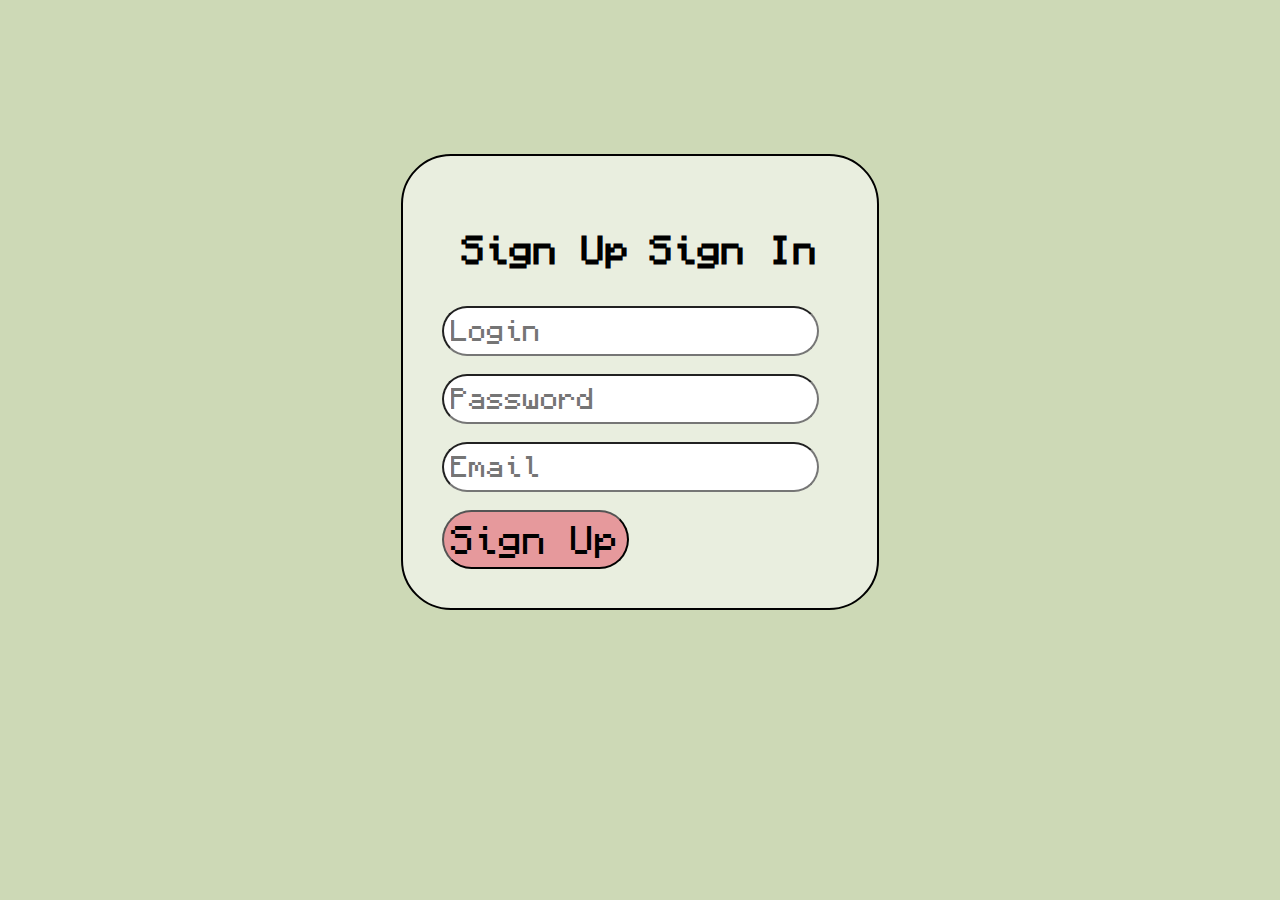
<file: index.html>
<!DOCTYPE html>
<html lang="en">
<head>
    <meta charset="UTF-8">
    <meta name="viewport" content="width=device-width, initial-scale=1.0">
    <title>Document</title>
    <link rel="stylesheet" href="style.css">
</head>
<body>
    <!-- <img class="rast" src="rastenie.gif" width="9%">
    <img class="totoro" src="giphy.gif" width="8%"> -->
    <div class="all">
        <div class="kn">
            <p class="a1" onclick="reg()">Sign Up</p>
            <p class="a1" onclick="vhod()">Sign In</p>
        </div>
            <div class="big">
                <div class="reg">
                    <form action="">
                        <input style="background-color: rgb(255, 255, 255);" class="type" type="text" placeholder="Login"><br><br>
                        <input style="background-color: rgb(255, 255, 255);" class="typeparol" type="password" placeholder="Password"><br><br>
                        <input style="background-color: rgb(255, 255, 255);" class="typeemail" type="email" placeholder="Email"><br><br>
                    </form>
                    <button class="first" onclick="gotovo()">Sign Up</button>
                </div>
                <div class="reg2">
                        <form action="">
                            <input class="type2" type="text" placeholder="Enter your login"><br><br>
                            <input style="background-color: rgb(255, 255, 255);" class="typeparol2" type="password" placeholder="Enter your password"><br><br>
                        </form>
                        <button onclick="gotovo2()">Sign In</button>
                </div>
            </div>
    </div>
</body>
<script src="script.js"></script>
</html>
</file>
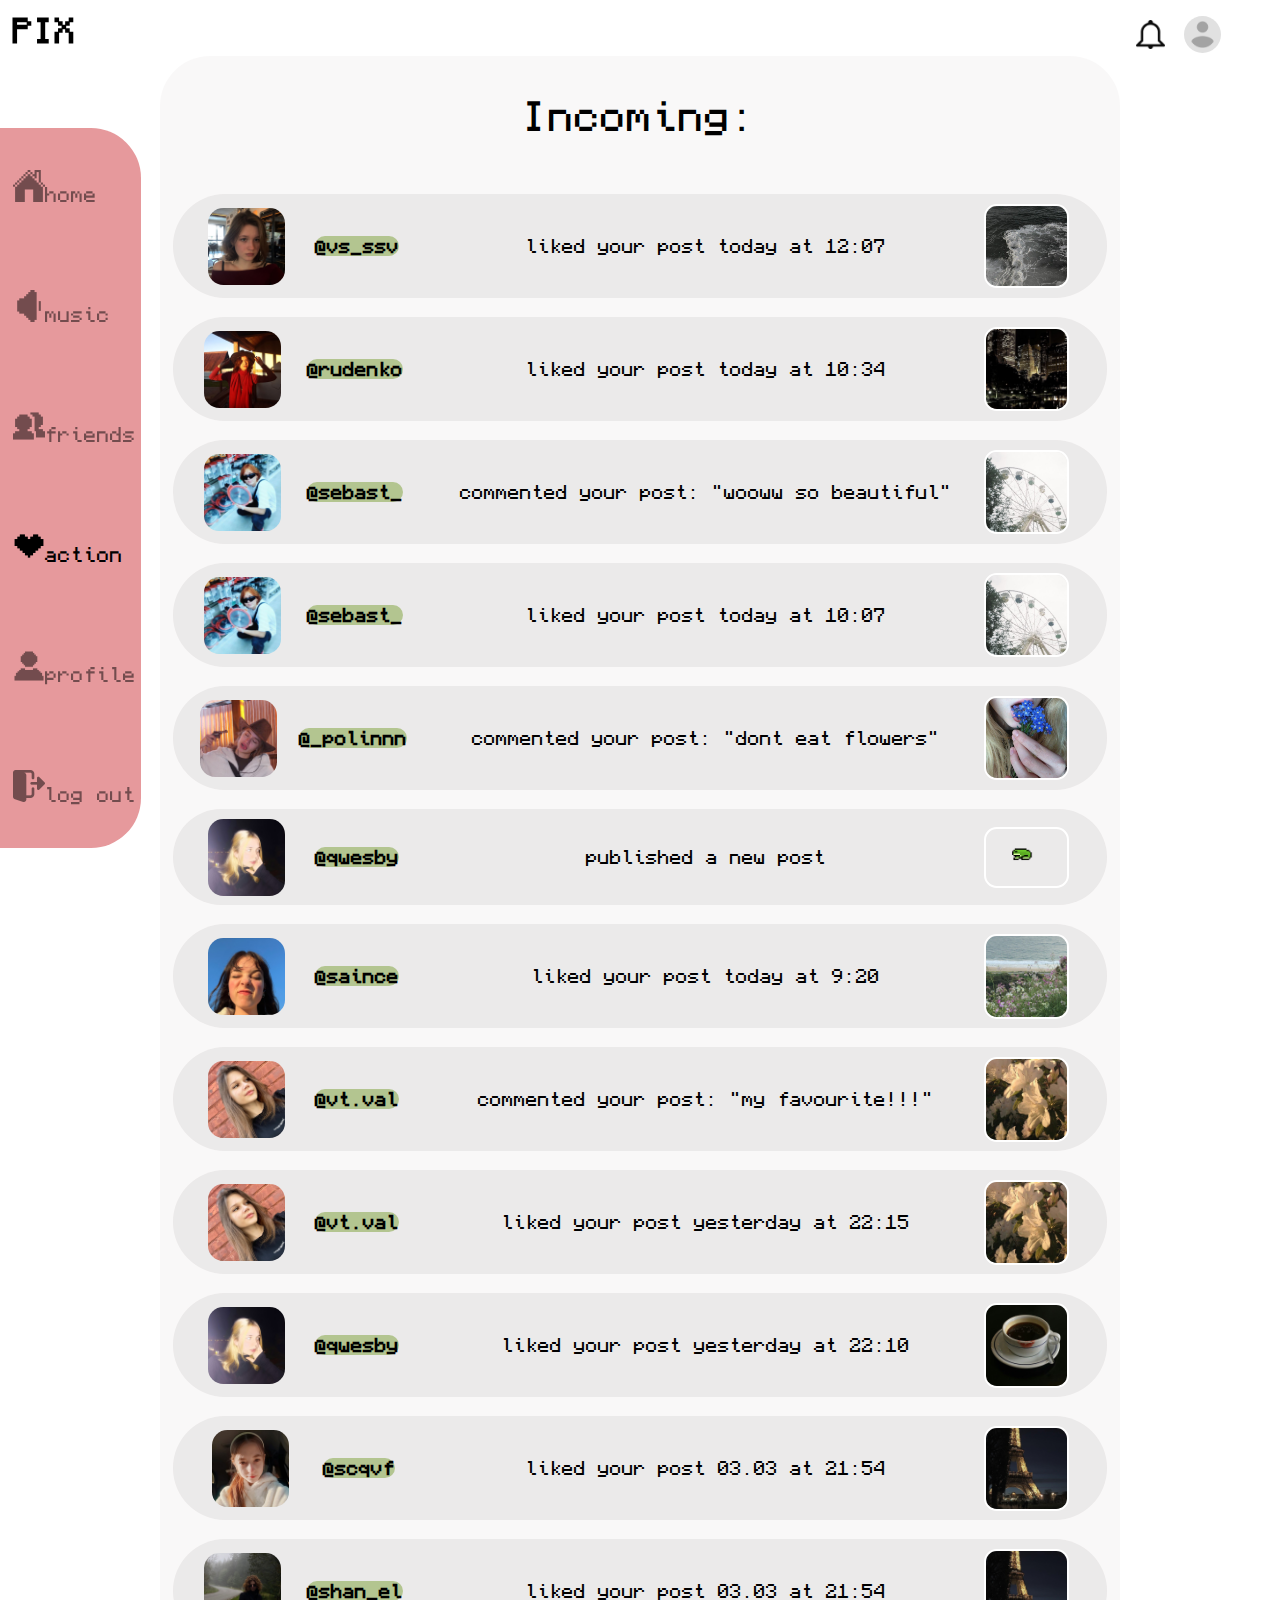
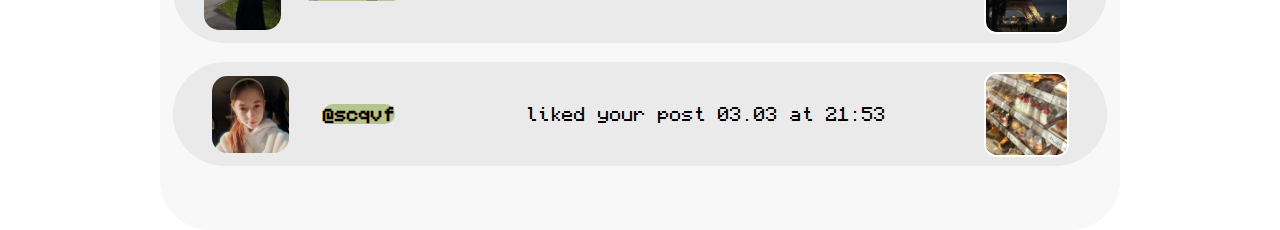
<file: favourite.html>
<!DOCTYPE html>
<html lang="en">
<head>
    <meta charset="UTF-8">
    <meta name="viewport" content="width=device-width, initial-scale=1.0">
    <title>Document</title>
    <link rel="stylesheet" href="favourite.css">
</head>
<body>
    <p class="logo">PIX</p>
    <header>
        <div class="up">
            <img onclick="off()" class="not" src="folder/notif.png" width="2.3%">
            <img onclick="off2()" class="not2" src="folder/notifoff.png" width="2.3%">
            <img class="ava" src="folder/ava.png" width="3%">
            <p id="nik">user</p>
        </div>
    </header>
    <main>
        <div class="knopki">
            <a class="kn" href="glav.html"><img class="knimg" src="folder/home.png" >home</a>
            <a class="kn" href="music.html"><img class="knimg"  src="folder/music.png" >music</a>
            <a class="kn" href="sms.html"><img class="knimg"  src="folder/friends.png" >friends</a>
            <a class="kn1" href="favourite.html"><img class="knimg"  src="folder/favourite.png" >action</a>
            <a class="kn" href="profile.html"><img class="knimg"  src="folder/me.png" >profile</a>
            <a class="kn" href="index.html"><img class="knimg"  src="folder/out.png" >log out</a>
        </div>
        <div class="big">
            <p class="zag">Incoming:</p>
            <div class="act1">
                <div class="box">
                <img class="avatarka" src="folder/veronika.jpg">
                <p class="name">@vs_ssv </p>
                </div>
                <p class="like"> liked your post today at 12:07</p>
                <img class="photo" src="folder/ph1.jpg">
            </div>
            <div class="act1">
                <div class="box">
                <img class="avatarka" src="folder/damira.jpg">
                <p class="name">@rudenko </p>
                </div>
                <p class="like"> liked your post today at 10:34</p>
                <img class="photo" src="folder/ph13.jpg">
            </div>
            <div class="act1">
                <div class="box">
                <img class="avatarka" src="folder/sonyaig.jpg">
                <p class="name">@sebast_</p>
                </div>
                <p class="like"> commented your post: "wooww so beautiful"</p>
                <img class="photo" src="folder/ph12.jpg">
            </div>
            <div class="act1">
                <div class="box">
                <img class="avatarka" src="folder/sonyaig.jpg">
                <p class="name">@sebast_</p>
                </div>
                <p class="like"> liked your post today at 10:07</p>
                <img class="photo" src="folder/ph12.jpg">
            </div>
            <div class="act1">
                <div class="box">
                <img class="avatarka" src="folder/polina.jpg">
                <p class="name">@_polinnn</p>
                </div>
                <p class="like"> commented your post: "dont eat flowers"</p>
                <img class="photo" src="folder/ph16.jpg">
            </div>
            <div class="act1">
                <div class="box">
                <img class="avatarka" src="folder/olya.jpg">
                <p class="name">@qwesby</p>
                </div>
                <p class="like">published a new post</p>
                <img class="photo" src="folder/frog.gif">
            </div>
            <div class="act1">
                <div class="box">
                <img class="avatarka" src="folder/sonya.jpg">
                <p class="name">@saince</p>
                </div>
                <p class="like">liked your post today at 9:20</p>
                <img class="photo" src="folder/ph5.jpg">
            </div>
            <div class="act1">
                <div class="box">
                <img class="avatarka" src="folder/lera.jpg">
                <p class="name">@vt.val</p>
                </div>
                <p class="like">commented your post: "my favourite!!!" </p>
                <img class="photo" src="folder/ph15.jpg">
            </div>
            <div class="act1">
                <div class="box">
                <img class="avatarka" src="folder/lera.jpg">
                <p class="name">@vt.val</p>
                </div>
                <p class="like"> liked your post yesterday at 22:15</p>
                <img class="photo" src="folder/ph15.jpg">
            </div>
            <div class="act1">
                <div class="box">
                <img class="avatarka" src="folder/olya.jpg">
                <p class="name">@qwesby</p>
                </div>
                <p class="like">liked your post yesterday at 22:10</p>
                <img class="photo" src="folder/ph18.jpg">
            </div>
            <div class="act1">
                <div class="box">
                <img class="avatarka" src="folder/maria.jpg">
                <p class="name">@scqvf</p>
                </div>
                <p class="like">liked your post 03.03 at 21:54</p>
                <img class="photo" src="folder/ph4.jpg">
            </div>
            <div class="act1">
                <div class="box">
                <img class="avatarka" src="folder/elis.jpg">
                <p class="name">@shan_el</p>
                </div>
                <p class="like">liked your post 03.03 at 21:54</p>
                <img class="photo" src="folder/ph4.jpg">
            </div>
            <div class="act1">
                <div class="box">
                <img class="avatarka" src="folder/maria.jpg">
                <p class="name">@scqvf</p>
                </div>
                <p class="like">liked your post 03.03 at 21:53</p>
                <img class="photo" src="folder/ph3.jpg">
            </div>
        </div>
    </main>
</body>
<script src="favourite.js"></script>
</html>
</file>
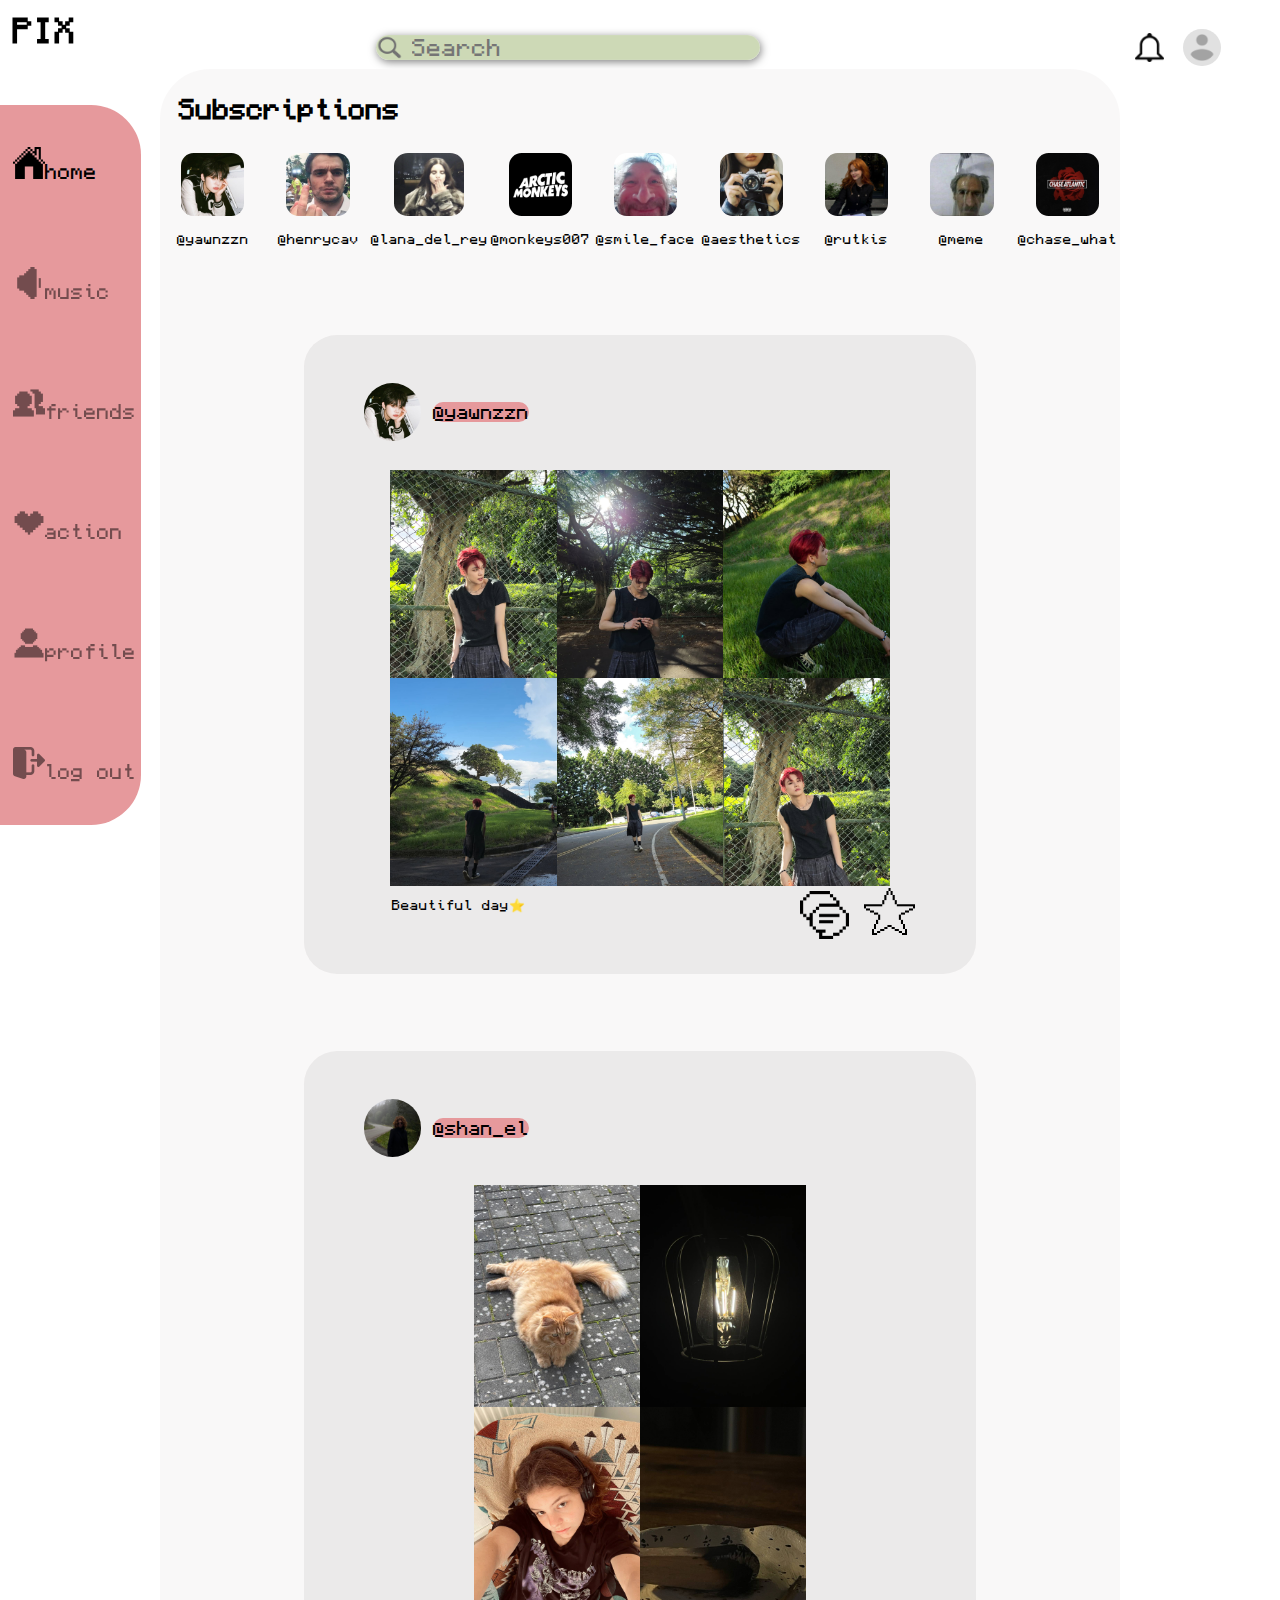
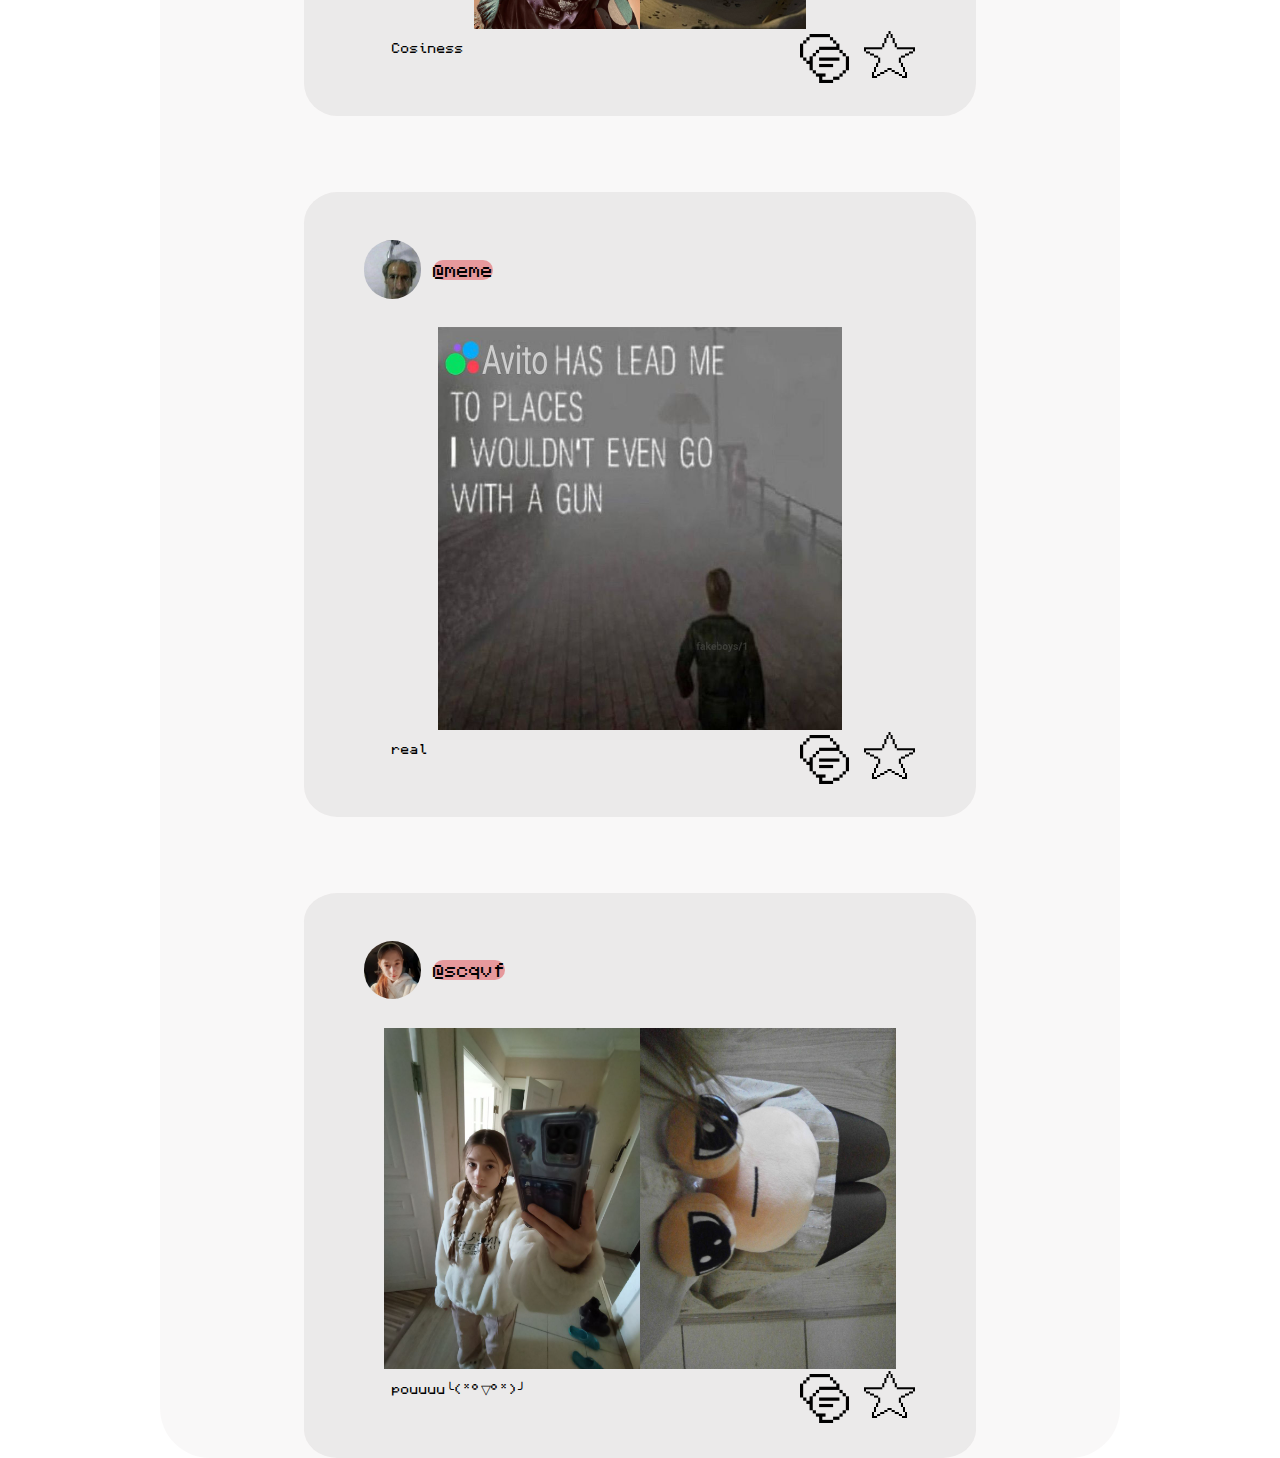
<file: glav.html>
<!DOCTYPE html>
<html lang="en">
<head>
    <meta charset="UTF-8">
    <meta name="viewport" content="width=device-width, initial-scale=1.0">
    <title>Document</title>
    <link rel="stylesheet" href="glav.css">
</head>
<body>
    <p class="logo">PIX</p>
    <header>
        
        <div class="up">
            <div class="isk">
                <input id="p" onkeyup="poisk()" placeholder="Search">
                <img src="folder/lupa.png" alt="" class="search-icon">
            </div>
            <img onclick="off()" class="not" src="folder/notif.png" width="2.3%">
            <img onclick="off2()" class="not2" src="folder/notifoff.png" width="2.3%">
            <img class="ava" src="folder/ava.png" width="3%">
            <p id="nik">user</p>
        </div>
    </header>
    <main>
        <div class="knopki">
            
            <a class="kn1" href="glav.html"><img class="knimg" src="folder/home.png" >home</a>
            <a class="kn" href="music.html"><img class="knimg"  src="folder/music.png" >music</a>
            <a class="kn" href="sms.html"><img class="knimg"  src="folder/friends.png" >friends</a>
            <a class="kn" href="favourite.html"><img class="knimg"  src="folder/favourite.png" >action</a>
            <a class="kn" href="profile.html"><img class="knimg"  src="folder/me.png" >profile</a>
            <a class="kn" href="index.html"><img class="knimg"  src="folder/out.png" >log out</a>
        </div>
        <div class="big">
            <div class="text1"><p onclick="sub()">Subscriptions</p></div>
            <div class="stories">
                <img class="st1" src="folder/yeonjun.jpg" width="60%">
                <img class="st1" src="folder/henry.jpg" width="60%">
                <img class="st1" src="folder/lana.jpg" width="60%">
                <img class="st1" src="folder/Arctic Monkeys.jpg" width="60%">
                <img class="st1" src="folder/smileface.jpg" width="60%">
                <img class="st1" src="folder/cam.jpg" width="60%">
                <img class="st1" src="folder/rutkis.jpg" width="60%">
                <img class="st1" src="folder/mem.jpg" width="60%">
                <img class="st1" src="folder/Chase Atlantic.jpg" width="60%">
                <p class="niki">@yawnzzn</p>
                <p class="niki">@henrycav</p>
                <p class="niki">@lana_del_rey</p>
                <p class="niki">@monkeys007</p>
                <p class="niki">@smile_face</p>
                <p class="niki">@aesthetics</p>
                <p class="niki">@rutkis</p>
                <p class="niki">@meme</p>
                <p class="niki">@chase_what</p>
            </div>
            
            <div class="post">
                <div class="verh">
                    <img class="avatarka" src="folder/yeonjun.jpg" width="10%">
                    <p class="nikk">@yawnzzn</p>
                </div>
                <div class="photos1">
                    <img class="ph1" src="folder/yeonpost1.jpg" width="100%">
                    <img class="ph1" src="folder/yeonpost2.jpg" width="100%">
                    <img class="ph1" src="folder/yeonpost3.jpg" width="100%">
                    <img class="ph1" src="folder/yeonpost4.jpg" width="100%">
                    <img class="ph1" src="folder/yeonpost5.jpg" width="100%">
                    <img class="ph1" src="folder/yeonpost6.jpg" width="100%">
                </div>
                <div class="like">
                    <img class="com" src="folder/com.png" width="3.8%">
                    <img onclick="onstar(1)" class="star1" src="folder/star1.png" width="4%">
                    <img onclick="offstar(1)"  class="star2" src="folder/star2.png" width="4%">
                    <p class="posttext">Beautiful day⭐</p>
                </div>
            </div>
            <div class="post">
                <div class="verh">
                    <img class="avatarka" src="folder/elis.jpg" width="10%">
                    <p class="nikk">@shan_el</p>
                </div>
                <div class="photos2">
                    <img class="ph1" src="folder/elpost1.jpg" width="100%">
                    <img class="ph1" src="folder/elpost2.jpg" width="100%">
                    <img class="ph1" src="folder/elpost3.jpg" width="100%">
                    <img class="ph1" src="folder/elpost4.jpg" width="100%">

                </div>
                <div class="like">
                    <img class="com" src="folder/com.png" width="3.8%">
                    <img onclick="onstar(2)" class="star1_2" src="folder/star1.png" width="4%">
                    <img onclick="offstar(2)"  class="star2_2" src="folder/star2.png" width="4%">
                    <p class="posttext">Cosiness</p>
                </div>
            </div>
            <div class="post">
                <div class="verh">
                    <img class="avatarka" src="folder/mem.jpg" width="10%">
                    <p class="nikk">@meme</p>
                </div>
                <div class="photos3">
                    <img class="ph1" src="folder/mem1 (2).jpg" width="70%">
                </div>
                <div class="like">
                    <img class="com" src="folder/com.png" width="3.8%">
                    <img onclick="onstar(3)" class="star1_3" src="folder/star1.png" width="4%">
                    <img onclick="offstar(3)"  class="star2_3" src="folder/star2.png" width="4%">
                    <p class="posttext">real</p>
                </div>
            </div>
            <div class="post">
                <div class="verh">
                    <img class="avatarka" src="folder/maria.jpg" width="10%">
                    <p class="nikk">@scqvf</p>
                </div>
                <div class="photos4">
                    <img class="ph1" src="folder/mapost1.jpg" width="100%">
                    <img class="ph1" src="folder/mapost2.jpg"width="100%">
                </div>
                <div class="like">
                    <img class="com" src="folder/com.png" width="3.8%">
                    <img onclick="onstar(4)" class="star1_4" src="folder/star1.png" width="4%">
                    <img onclick="offstar(4)"  class="star2_4" src="folder/star2.png" width="4%">
                    <p class="posttext">pouuuu╰(*°▽°*)╯</p>
                </div>
            </div>
        </div>
    </main>
</body>
<script src="glav.js"></script>
</html>
</file>
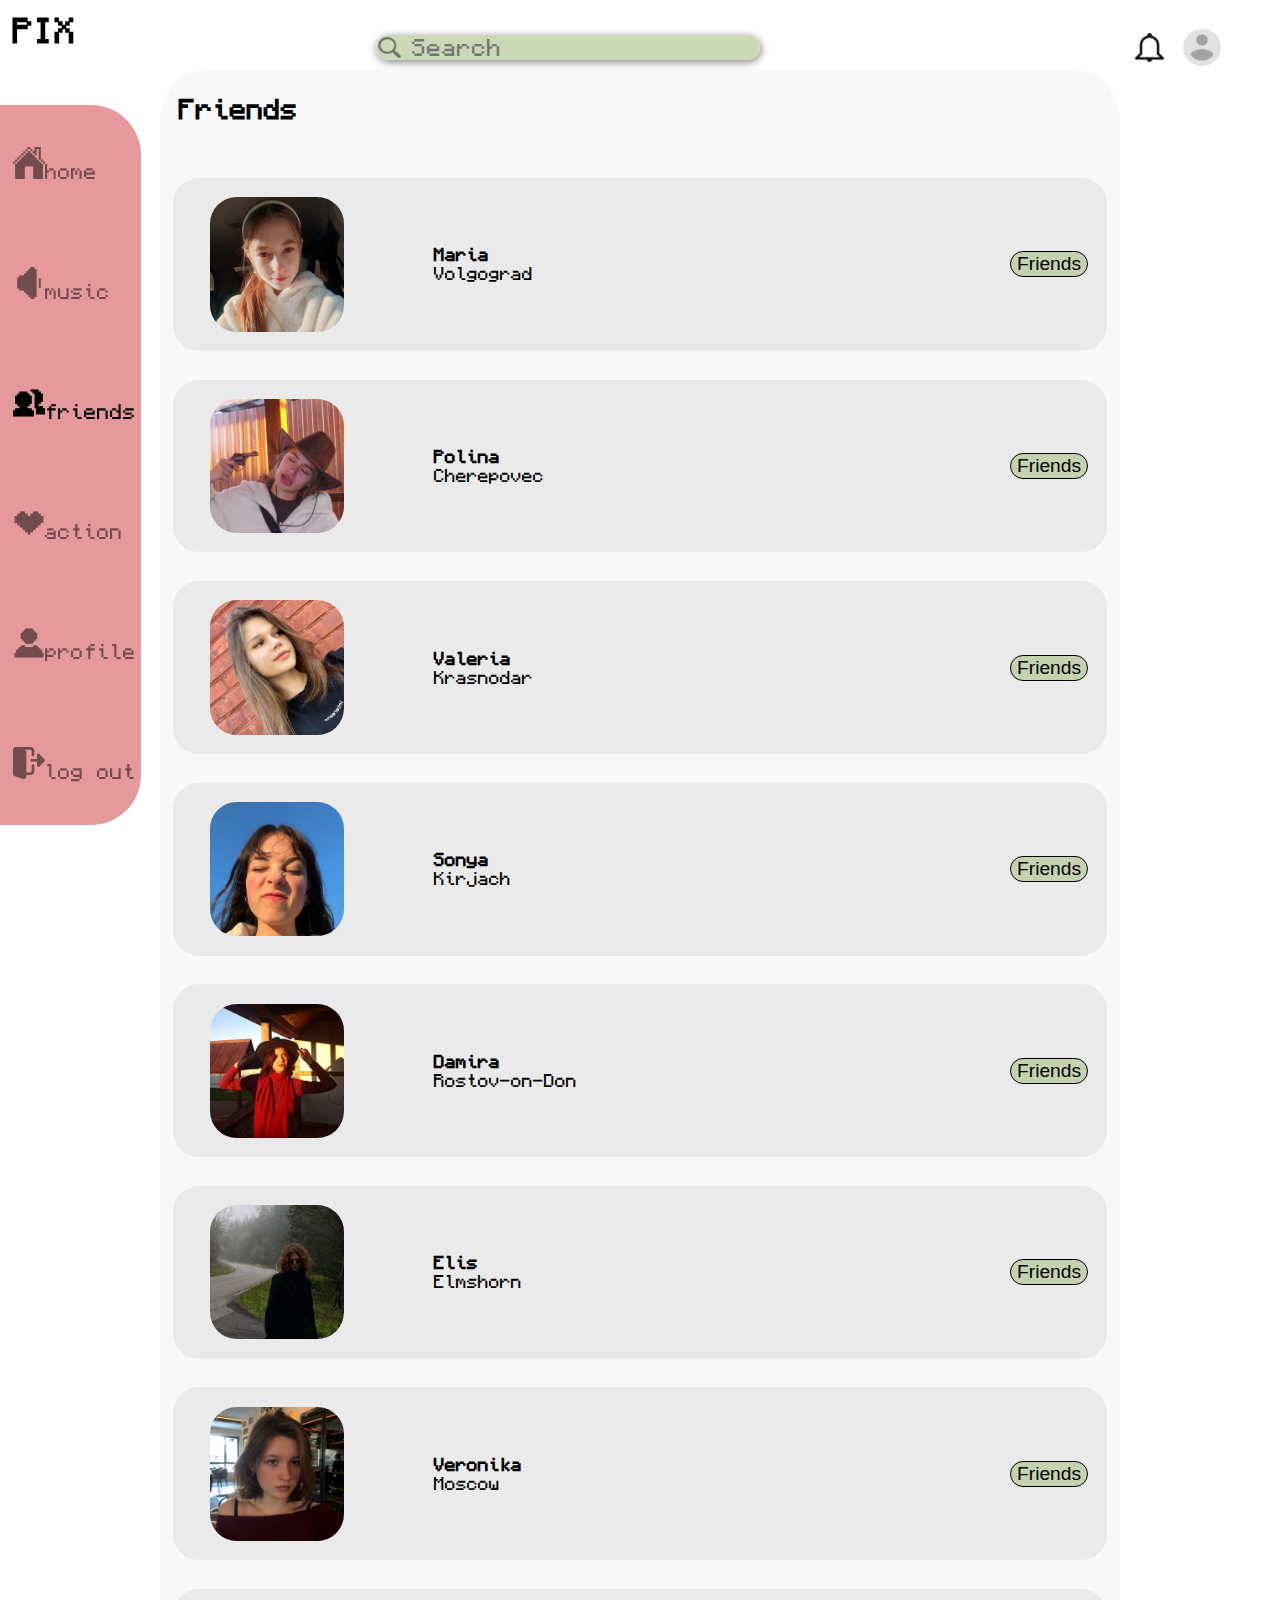
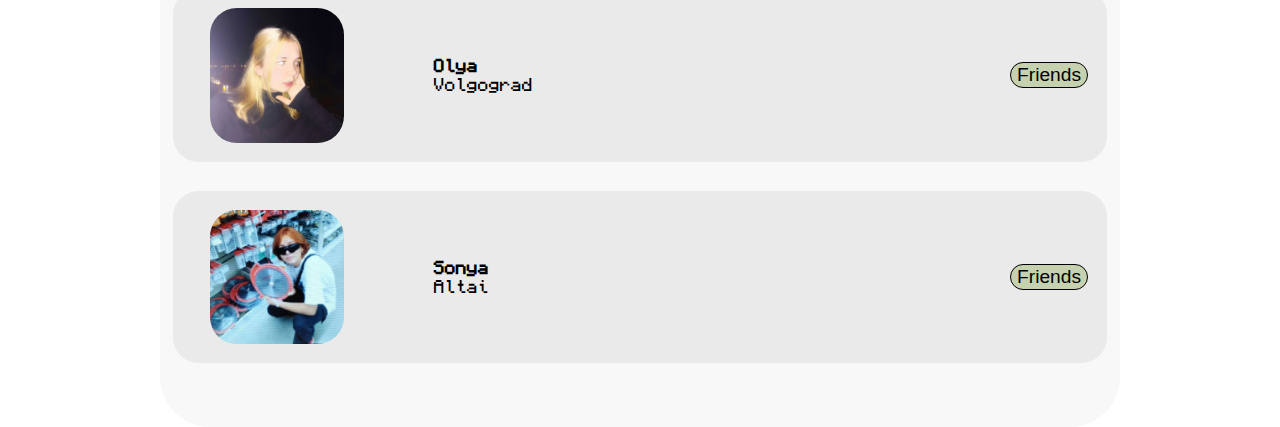
<file: sms.html>
<!DOCTYPE html>
<html lang="en">
<head>
    <meta charset="UTF-8">
    <meta name="viewport" content="width=device-width, initial-scale=1.0">
    <title>Document</title>
    <link rel="stylesheet" href="sms.css">
</head>
<body>
    <p class="logo">PIX</p>
    <header>
        
        <div class="up">
            <div class="isk">
                <input id="p" onkeyup="poisk()" placeholder="Search">
                <img src="folder/lupa.png" alt="" class="search-icon">
            </div>
            <img onclick="off()" class="not" src="folder/notif.png" width="2.3%">
            <img onclick="off2()" class="not2" src="folder/notifoff.png" width="2.3%">
            <img class="ava" src="folder/ava.png" width="3%">
            <p id="nik">user</p>
        </div>
    </header>
    <main>
        <div class="knopki">
            <a class="kn" href="glav.html"><img class="knimg" src="folder/home.png" >home</a>
            <a class="kn" href="music.html"><img class="knimg"  src="folder/music.png" >music</a>
            <a class="kn1" href="sms.html"><img class="knimg"  src="folder/friends.png" >friends</a>
            <a class="kn" href="favourite.html"><img class="knimg"  src="folder/favourite.png" >action</a>
            <a class="kn" href="profile.html"><img class="knimg"  src="folder/me.png" >profile</a>
            <a class="kn" href="index.html"><img class="knimg"  src="folder/out.png" >log out</a>
        </div>
        <div class="big">
            <div class="text1"><p onclick="fr()" >Friends</p></div>
                    <div class="fr"><img class="st1" src="folder/maria.jpg" ><p class="niki"><span class="name">Maria</span> <br>Volgograd</p><button class="a1" onclick="del(1)">Friends</button></div>
                    <div class="fr"><img class="st1" src="folder/polina.jpg" ><p class="niki"><span class="name">Polina</span> <br>Cherepovec</p><button class="a2" onclick="del(2)">Friends</button></div>
                    <div class="fr"><img class="st1" src="folder/lera.jpg" ><p class="niki"><span class="name">Valeria</span> <br>Krasnodar</p><button class="a3" onclick="del(3)">Friends</button></div>
                    <div class="fr"><img class="st1" src="folder/sonya.jpg" ><p class="niki"><span class="name">Sonya</span> <br>Kirjach</p><button class="a4" onclick="del(4)">Friends</button></div>
                    <div class="fr"><img class="st1" src="folder/damira.jpg"><p class="niki"><span class="name">Damira</span> <br>Rostov-on-Don</p><button class="a5" onclick="del(5)">Friends</button></div>
                    <div class="fr"><img class="st1" src="folder/elis.jpg"><p class="niki"><span class="name">Elis</span> <br>Elmshorn</p><button class="a6" onclick="del(6)">Friends</button></div>
                    <div class="fr"><img class="st1" src="folder/veronika.jpg"><p class="niki"><span class="name">Veronika</span> <br>Moscow</p><button class="a7" onclick="del(7)">Friends</button></div>
                    <div class="fr"><img class="st1" src="folder/olya.jpg" ><p class="niki"><span class="name">Olya</span> <br>Volgograd</p><button class="a8" onclick="del(8)">Friends</button></div>
                    <div class="fr"><img class="st1" src="folder/sonyaig.jpg" ><p class="niki"><span class="name">Sonya</span> <br>Altai</p><button class="a9" onclick="del(9)">Friends</button></div>
                
        </div>
    </main>
</body>
<script src="sms.js"></script>
</html>
</file>
<file: style.css>
html{
    background-color: rgba(179, 197, 144, 0.658);
    font-family: pixel;
}
body{
    margin: 0;
    padding: 0;
}
@font-face {
    font-family:pixel ;
    src: url("Monocraft.otf");
}
.all{
    width: fit-content;
    display: flex;
    justify-content: center;
    flex-direction: column;
    border: 2px solid;
    margin: auto;
    margin-top: 12vw;
    align-items: center;
    height: fit-content;
    padding: 3%;
    background-color: rgba(255, 255, 255, 0.556);
    border-radius: 50px;
}
.reg2{
    display: none;
}
input{
    padding: 2%;
    font-size: 3vh;
    font-family: pixel;
    border-radius: 50px;
    width: 90%;
}
.kn{
    width: 100%;
    font-size: 2vw;
    display: flex;
    justify-content: space-evenly;
}
button{
    font-size: 4vh;
    font-family: pixel;
    border-radius: 50px;
    background-color: rgb(230, 153, 156);
    padding: 2%;
    transition: 0.2s;
    cursor: pointer;
}
button:hover{
    background-color: rgb(234, 201, 202);
}
.a1:after {
	content: "";
    display: block;
    position: absolute;
    right: 0;
    top: 90%;
    width: 0;
    height: 2px; 
    background-color: rgb(0, 0, 0); 
    transition: width 0.5s; 
}
.a1:hover:after {
	content: "";
    width: 100%;
    display: block;
    position: absolute;
    left: 0;
    top: 90%;
    height: 2px;
    background-color: rgb(230, 153, 156); 
    transition: width 0.5s; 
}
.a1{
    font-family: pixel;
    font-size: 4vh;
    text-decoration: none;
    color: #000000;
    transition: 0.3s;
    z-index: 100;
    position: relative;
    cursor: pointer;
    text-decoration: none;
    font-weight: 600;
}
.rast{
    position: absolute;
    margin-left: 33vw;
    margin-top: -5vw;
}
.totoro{
    position: absolute;
    margin-left: 58vw;
    margin-top: -6vw;
}
@media(max-width:600px){
    .all{
        width: 90%;
        margin-top: 40%;
    }
}
</file>
<file: favourite.css>
html{
    background-color: rgb(255, 255, 255);
    font-family: pixel;
    /* overflow-x:hidden ; */
}
body{
    margin: 0;
    padding: 0;
}
@font-face {
    font-family:pixel ;
    src: url("Monocraft.otf");
}
header{
    padding: 1%;
}
.logo{
    margin-top: 1%;
    font-size: 2.5vw;
    font-weight: bold;
    position: fixed;
    margin-left: 1%;
}
.up{
    width: 97VW;
    display: flex;
    justify-content: flex-end;
    align-items: center;
    background-color: rgb(255, 255, 255);
    float: left;
}
.not{
    margin-right: 1.5%;
    transition: 0.2s;
}
.not:hover{
    transform: rotate(25deg);
}
.not2{
    margin-right: 1.5%;
    transition: 0.2s;
    display: none;
}
.not2:hover{
    transform: rotate(-25deg);
}
.ava{
    border-radius: 100px;
    float: left;
    margin-right: 0.7%;
}
#nik{
    font-size: 1.7vw;
    font-weight: bold;
    margin-right: 2%;
}
.knopki{
    background-color: rgb(230, 153, 156);
    border-radius: 0px 50px 50px 0px;
    width: 10vw;
    height: 80vh;
    float: left;
    display: flex;
    justify-content: space-around;
    flex-direction: column;
    flex-wrap: wrap;
    font-size: 1.5vw;
    position: fixed;
    margin-top: 8%;
    padding-left: 1%;
}
.kn{
    transition: 0.2s;
    opacity: 50%;
}
.kn1{
    transition: 0.2s;
    border-radius: 50px;
    text-decoration: none;
    color: #000;
}
.kn{
    transition: 0.2s;
    opacity: 50%;
    text-decoration: none;
    color: #000;
}
.knimg{
    width: 25%;
}

.kn:hover{
    opacity: 100%;
    transform: scale(1.2);
}
.kn1:hover{
    transform: scale(1.2);
}
.big{
    display: flex;
    justify-items: center;
    margin: auto;
    width: 75vw;
    height: fit-content;
    background-color:rgba(141, 132, 132, 0.055) ;
    border-radius: 50px;
    flex-direction: column;
    padding-bottom: 5%;
}
.zag{
    text-align: center;
    font-size: 3vw;
}
.act1{
    margin: auto;
    background-color:rgba(141, 132, 132, 0.126) ;
    width:70vw;
    height: fit-content;
    border-radius: 100px;
    display: flex;
    flex-direction: row;
    padding-right: 4%;
    align-items: center;
    justify-content: space-between;
    padding-bottom: 1%;
    padding-top: 1%;
    margin-top: 2%;
}
.box{
    display: flex;
    flex-direction: row;
    align-items: center;
    width: 20vw;
    justify-content: space-evenly;
}
.avatarka{
    margin-left: 2%;
    float: left;
    border-radius: 20%;
    width: 30%;
}
.like{
    font-size: 1.4vw;
}
.name{
    font-size: 1.4vw;
    font-weight: bold;
    background-color: rgb(179, 197, 144);
    border-radius: 10px;
}
.photo{
    width: 9%;
    border: 2px solid white;
    border-radius: 1vw;
}
@media(max-width:700px){
    .knopki{
        border-radius: 0px 20px 20px 0px;
        width: 10vw;
        height: 40vh;

    }
}
</file>
<file: glav.css>
html{
    background-color: rgb(255, 255, 255);
    font-family: pixel;
}
body{
    margin: 0;
    padding: 0;
}
@font-face {
    font-family:pixel ;
    src: url("Monocraft.otf");
}
header{
    padding-top: 2%;
    /* border: 2px solid solid; */
    border-radius: 50px;
    overflow: hidden;
}
.up{
    width: 98vw;
    display: flex;
    justify-content: flex-end;
    align-items: center;
    background-color: rgb(255, 255, 255);
    float: left;
}
.logo{
    margin-top: 1%;
    font-size: 2.5vw;
    font-weight: bold;
    position: fixed;
    margin-left: 1%;
}
.not{
    margin-right: 1.5%;
    transition: 0.2s;
}
.not:hover{
    transform: rotate(25deg);
}
.not2{
    margin-right: 1.5%;
    transition: 0.2s;
    display: none;
}
.not2:hover{
    transform: rotate(-25deg);
}
.ava{
    border-radius: 100px;
    float: left;
    margin-right: 0.7%;
}
#nik{
    font-size: 1.7vw;
    font-weight: bold;
    margin-right: 2%;
}
.isk{
    margin: auto;
}

.isk{
    display: inline-flex;
    border: 2px solid solid rgba(179, 197, 144, 0.297);
    border-radius: 50px;
    height: 2vw;
    width: 30vw;
    background-color:rgba(179, 197, 144, 0.658) ;
    transition: 0.4s;
    box-shadow:
      1px 2px 8px 0px rgba(0, 0, 0, 0.5),
      0 0 1px #e7e7e7 inset;
}
.isk:hover{
    background-color:rgba(179, 197, 144, 0.297) ;
}
.search-icon {
    width: 7%;
    order: -1;
}
#p{
    margin-left: 7px;
    font-size: 1.7vw;
    border: 0;
    background-color:rgba(179, 197, 144, 0) ;
    font-family:pixel ;
    width: 20vw;
    outline: none;
    
}
.knopki{
    background-color: rgb(230, 153, 156);
    border-radius: 0px 50px 50px 0px;
    width: 10vw;
    height: 80vh;
    float: left;
    display: flex;
    justify-content: space-around;
    flex-direction: column;
    flex-wrap: wrap;
    font-size: 1.5vw;
    position: fixed;
    margin-top: 2.8%;
    padding-left: 1%;
}
.kn{
    transition: 0.2s;
    opacity: 50%;
}
.kn1{
    transition: 0.2s;
    border-radius: 50px;
    text-decoration: none;
    color: #000;
}
.kn{
    transition: 0.2s;
    opacity: 50%;
    text-decoration: none;
    color: #000;
}
.knimg{
    width: 25%;
}
.kn:hover{
    opacity: 100%;
    transform: scale(1.2);
}
.kn1:hover{
    transform: scale(1.2);
}
.big{
    display: flex;
    justify-items: center;
    margin: auto;
    width: 75vw;
    height: fit-content;
    background-color:rgba(141, 132, 132, 0.055) ;
    border-radius: 50px;
    flex-direction: column;
}
.text1{
    font-size: 2vw;
    font-weight: bolder;
    margin-left: 2%;
}
.stories{
    /* border: 2px solid solid; */
    display: grid;
    grid-template-columns: repeat(9,1fr);
    grid-template-rows: repeat(2fr,1fr);
    height: fit-content;
    font-size: 1vw;
    text-align: center;
}
.stories2{
    /* border: 2px solid solid; */
    display: grid;
    grid-template-columns: repeat(9,1fr);
    grid-template-rows: repeat(2fr,1fr);
    height: fit-content;
    font-size: 1vw;
    text-align: center;
}
.st1{
    border-radius: 20%;
    height: 90%;
    margin-left: 10%;
    transition: 1s;
    margin: auto;
}
.st1:hover{
   transform: scale(1.2);
}
.name{
    font-weight: bold;
}
.newbox{
    display: none;
}
.post{
    /* border: 2px solid; */
    width: 45vw;
    height: fit-content;
    margin: auto;
    display: flex;
    margin-top: 8%;
    border-radius: 5%;
    background-color:rgba(141, 132, 132, 0.126) ;
    padding: 5%;
    flex-direction: column;
}
.verh{
    height: fit-content;
    display: flex;
    align-items: center;
    
}
.nikk{
    float: left;
    margin-left: 2%;
    font-size: 1.4vw;
    background-color: rgb(230, 153, 156);
    border-radius: 10px;
}
.avatarka{
    margin-left: 2%;
    float: left;
    border-radius: 100px;
}
.photos1{
    margin-top: 5%;
    display: flex;
    justify-content: center;
    align-items: center;
    display: grid;
    grid-template-columns: repeat(3,13vw);
    grid-template-rows: repeat(2,1fr);
    gap: 0px;
}
.ph1{
    border-radius: 0%;
    margin: auto;
}
.star2,.star2_2,.star2_3,.star2_4{
    display: none;
    float: left;
    position: absolute;
    margin-left:40% ;
}
.star1,.star1_2,.star1_3,.star1_4{
    float: left;
    position: absolute;
    margin-left:40% ;

}
.com{
    float: left;
    position: absolute;
    margin-left:35% ;
    margin-top: 0.4%;
}
.posttext{
    margin-left: 7%;
    font-size: 1vw;
    float: left;
}
.photos2{
    margin-top: 5%;
    display: flex;
    justify-content: center;
    align-items: center;
    display: grid;
    grid-template-columns: repeat(2,13vw);
    grid-template-rows: repeat(2,1fr);
    gap: 0px;
}
.photos3{
    margin-top: 5%;
    display: flex;
    justify-content: center;
    align-items: center;
}
.photos4{
    margin-top: 5%;
    display: flex;
    justify-content: center;
    align-items: center;
    display: grid;
    grid-template-columns: repeat(2,20vw);
    grid-template-rows: repeat(1,1fr);
    gap: 0px;
}
@media(max-width:600px){
    .knopki{
        border-radius: 0px 20px 20px 0px;
        width: 10vw;
        height: 40vh;

    }
}
</file>
<file: sms.css>
html{
    background-color: rgb(255, 255, 255);
    font-family: pixel;
}
body{
    margin: 0;
    padding: 0;
}
@font-face {
    font-family:pixel ;
    src: url("Monocraft.otf");
}
header{
    padding-top: 2%;
    /* border: 2px solid solid; */
    border-radius: 50px;
    overflow: hidden;
}
.up{
    width: 98vw;
    display: flex;
    justify-content: flex-end;
    align-items: center;
    background-color: rgb(255, 255, 255);
    float: left;
}
.logo{
    margin-top: 1%;
    font-size: 2.5vw;
    font-weight: bold;
    position: fixed;
    margin-left: 1%;
}
.not{
    margin-right: 1.5%;
    transition: 0.2s;
}
.not:hover{
    transform: rotate(25deg);
}
.not2{
    margin-right: 1.5%;
    transition: 0.2s;
    display: none;
}
.not2:hover{
    transform: rotate(-25deg);
}
.ava{
    border-radius: 100px;
    float: left;
    margin-right: 0.7%;
}
#nik{
    font-size: 1.7vw;
    font-weight: bold;
    margin-right: 2%;
}
.isk{
    margin: auto;
}

.isk{
    display: inline-flex;
    border: 2px solid solid rgba(179, 197, 144, 0.297);
    border-radius: 50px;
    height: 2vw;
    width: 30vw;
    background-color:rgba(179, 197, 144, 0.658) ;
    transition: 0.4s;
    box-shadow:
      1px 2px 8px 0px rgba(0, 0, 0, 0.5),
      0 0 1px #e7e7e7 inset;
}
.isk:hover{
    background-color:rgba(179, 197, 144, 0.297) ;
}
.search-icon {
    width: 7%;
    order: -1;
}
#p{
    margin-left: 7px;
    font-size: 1.7vw;
    border: 0;
    background-color:rgba(179, 197, 144, 0) ;
    font-family:pixel ;
    width: 20vw;
    outline: none;
    
}
.knopki{
    background-color: rgb(230, 153, 156);
    border-radius: 0px 50px 50px 0px;
    width: 10vw;
    height: 80vh;
    float: left;
    display: flex;
    justify-content: space-around;
    flex-direction: column;
    flex-wrap: wrap;
    font-size: 1.5vw;
    position: fixed;
    margin-top: 2.8%;
    padding-left: 1%;
}
.kn{
    transition: 0.2s;
    opacity: 50%;
}
.kn1{
    transition: 0.2s;
    border-radius: 50px;
    text-decoration: none;
    color: #000;
}
.kn{
    transition: 0.2s;
    opacity: 50%;
    text-decoration: none;
    color: #000;
}
.knimg{
    width: 25%;
}
.kn:hover{
    opacity: 100%;
    transform: scale(1.2);
}
.kn1:hover{
    transform: scale(1.2);
}
.big{
    display: flex;
    justify-items: center;
    margin: auto;
    width: 75vw;
    height: fit-content;
    background-color:rgba(141, 132, 132, 0.055) ;
    border-radius: 50px;
    flex-direction: column;
    padding-bottom: 5%;
}
.text1{
    font-size: 2vw;
    font-weight: bolder;
    margin-left: 2%;
}

.st1{
    border-radius: 20%;
    width: 15%;
    height: 15%;
    margin-left: 2%;
    transition: 1s;
}
.st1:hover{
   transform: scale(1.2);
}
.name{
    font-weight: bold;
}
.fr{
    display: flex;
    flex-direction: row;
    align-items: center;
    background-color: rgba(141, 132, 132, 0.126);
    height: fit-content;
    width: 70vw;
    margin-top: 3%;
    margin-left: auto;
    margin-right: auto;
    padding: 2%;
    border-radius: 2vw;

}
.niki{
    font-size: 1.3vw;
    margin-left: 10%;
}
button{
    font-size: 1.5vw;
    float: right;
    border-radius: 50px;
    background-color: rgba(179, 197, 144, 0.658);
    margin-left: auto;
    transition: 0.2s;
    border: 1.5px solid;
}
button:hover{
    background-color: rgba(140, 141, 140, 0.658);
}
@media(max-width:600px){
    .knopki{
        border-radius: 0px 20px 20px 0px;
        width: 10vw;
        height: 40vh;

    }
}
</file>
